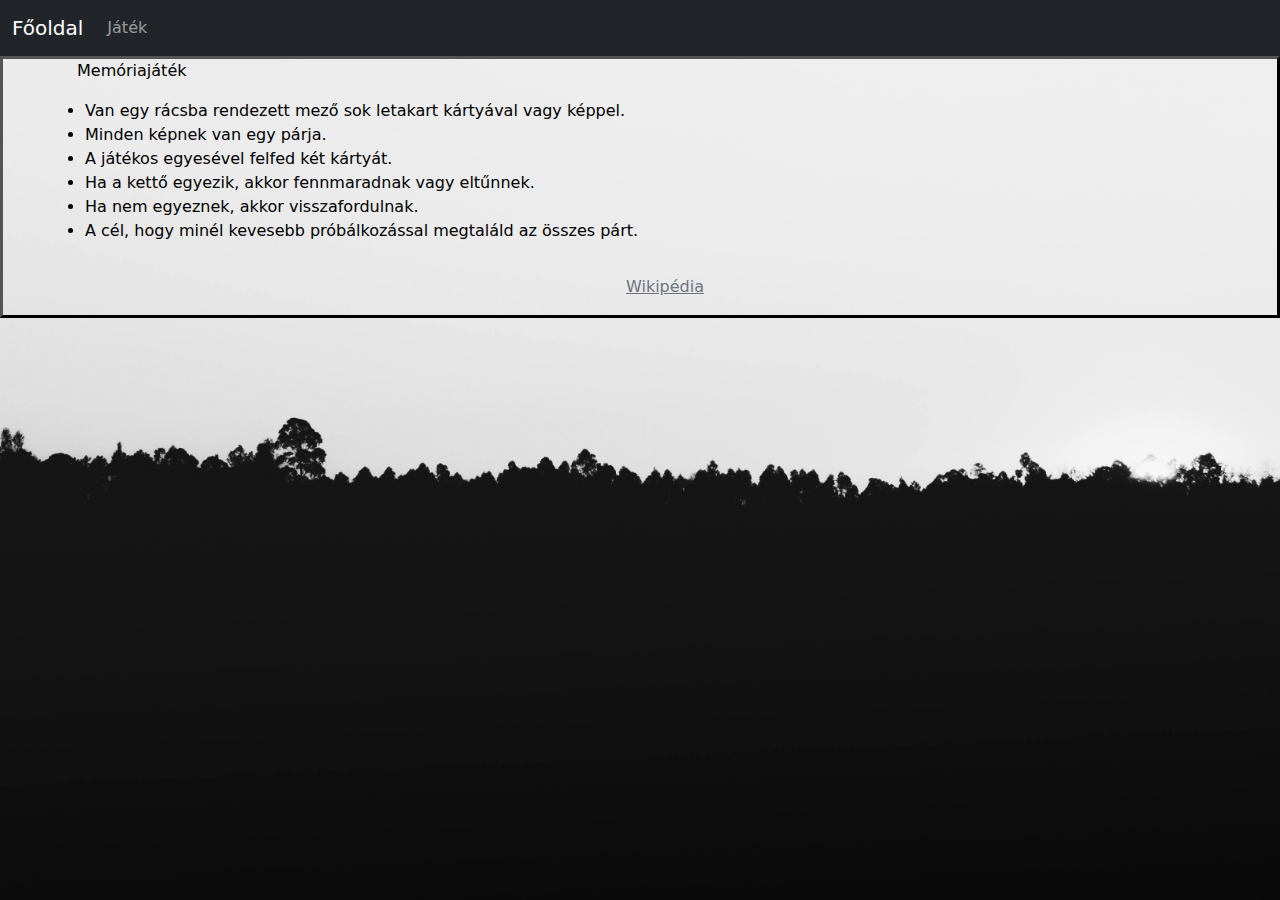
<file: index.html>
<!DOCTYPE html>
<html lang="en" data-bs-theme="dark">
<head>
    <meta charset="UTF-8">
    <meta name="viewport" content="width=device-width, initial-scale=1.0">
    <title>FőOldal</title>  
    <link rel="stylesheet" href="stilus.css">
    <!-- Latest compiled and minified CSS -->
<link href="https://cdn.jsdelivr.net/npm/bootstrap@5.3.3/dist/css/bootstrap.min.css" rel="stylesheet">

<!-- Latest compiled JavaScript -->
<script src="https://cdn.jsdelivr.net/npm/bootstrap@5.3.3/dist/js/bootstrap.bundle.min.js"></script>
</head>
<body class="aBody">


<div id="navbar"></div>

<div id="szoveg"></div>

</div>



    



    <script src="index.js"></script>
</body>
</html>
</file>
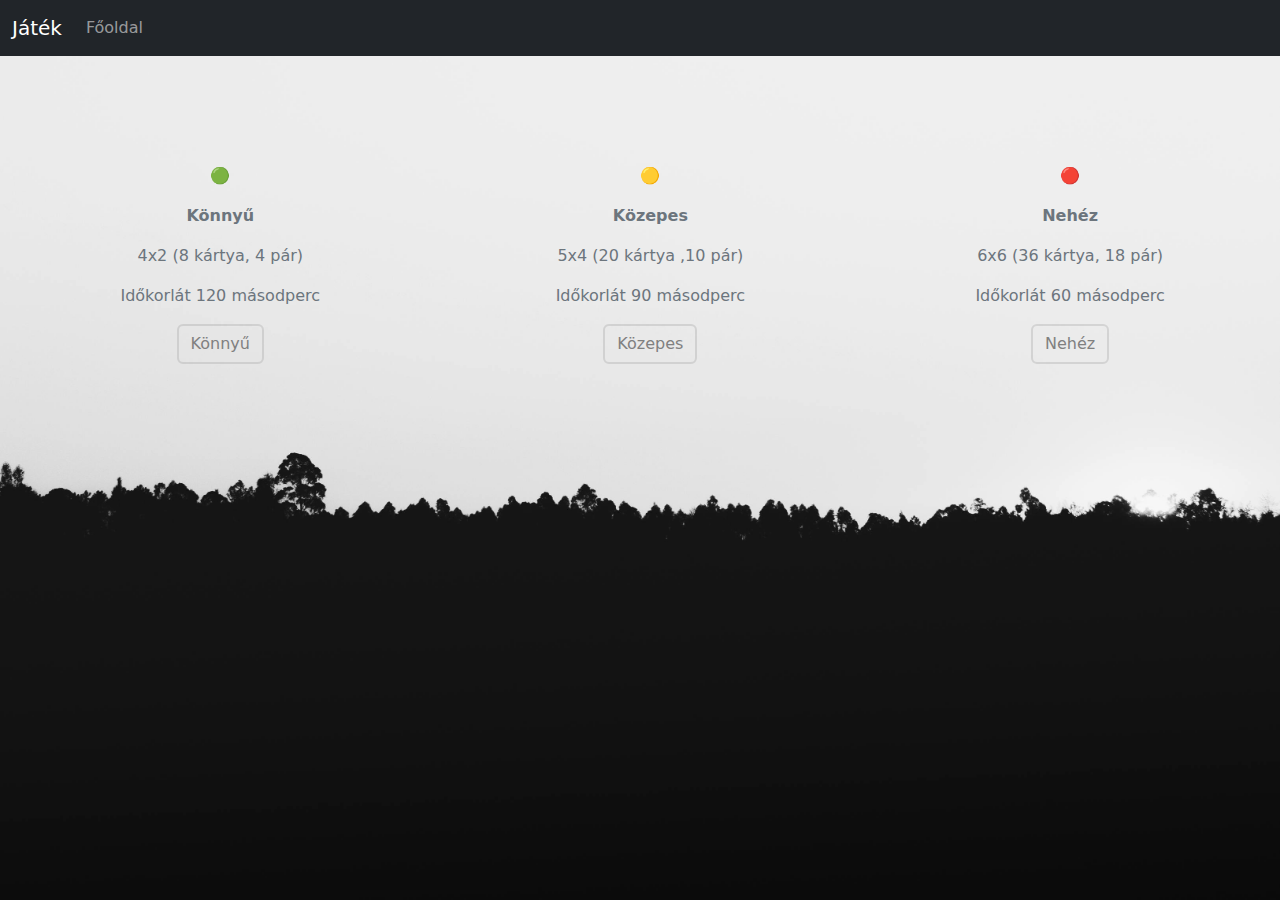
<file: Jatek.html>
<!DOCTYPE html>
<html lang="en" data-bs-theme="dark">
<head>
    <meta charset="UTF-8">
    <meta name="viewport" content="width=device-width, initial-scale=1.0">
    <title>Játék</title>
    <link rel="stylesheet" href="stiluss.css">
    <!-- Latest compiled and minified CSS -->
<link href="https://cdn.jsdelivr.net/npm/bootstrap@5.3.3/dist/css/bootstrap.min.css" rel="stylesheet">

<!-- Latest compiled JavaScript -->
<script src="https://cdn.jsdelivr.net/npm/bootstrap@5.3.3/dist/js/bootstrap.bundle.min.js"></script>
</head>
<body class="aBody">


<div id="navbar"></div>

<div id="jatekMagyarazat"></div>

<div id="jatekValasztas"></div>



    <script src="jatek.js"></script>
</body>
</html>
</file>
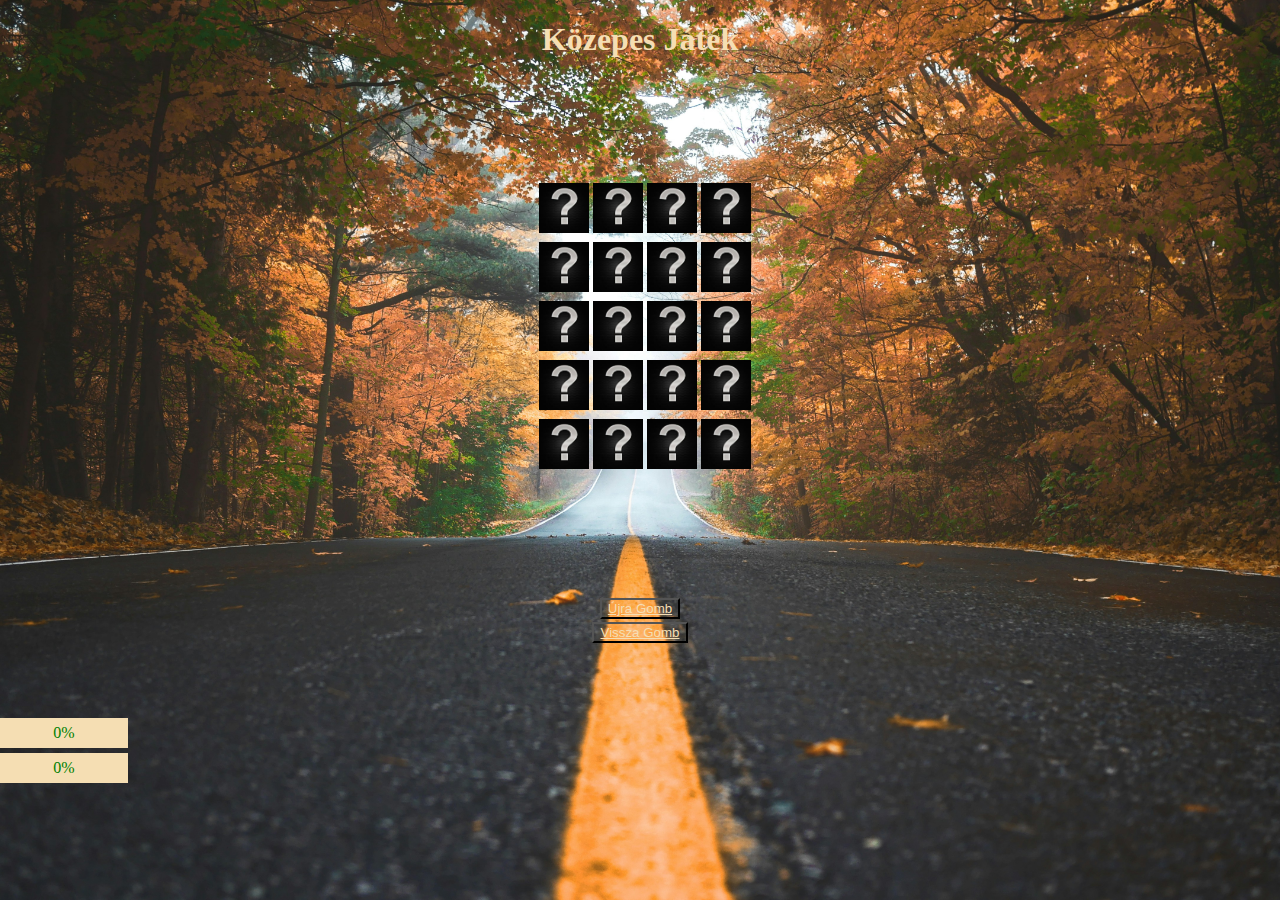
<file: kozepesJatek.html>
<!DOCTYPE html>
<html lang="en">
<head>
    <meta charset="UTF-8">
    <meta name="viewport" content="width=device-width, initial-scale=1.0">
    <title>Közepes Játék</title>
    <link rel="stylesheet" href="stilusKozepesJatek.css">
</head>
<body id="hattterKepHelye"
 style="background-size: cover;
        background-position: center;
        background-repeat: no-repeat;"
         background="">


<div id="szoveg"></div>
<div id="Jatek"></div>

<div id="ujraGomb"></div>
<div id="visszaGomb"></div>

<div id="progressBar"> <div id="myBar">0%</div> </div>
<div id="ido"><div id="myIdoBar">0%</div></div>


<!-- <div id="jatekEredmeny"><span></span></div> -->



    <script src="kozepesJatek.js"></script>
</body>
</html>
</file>
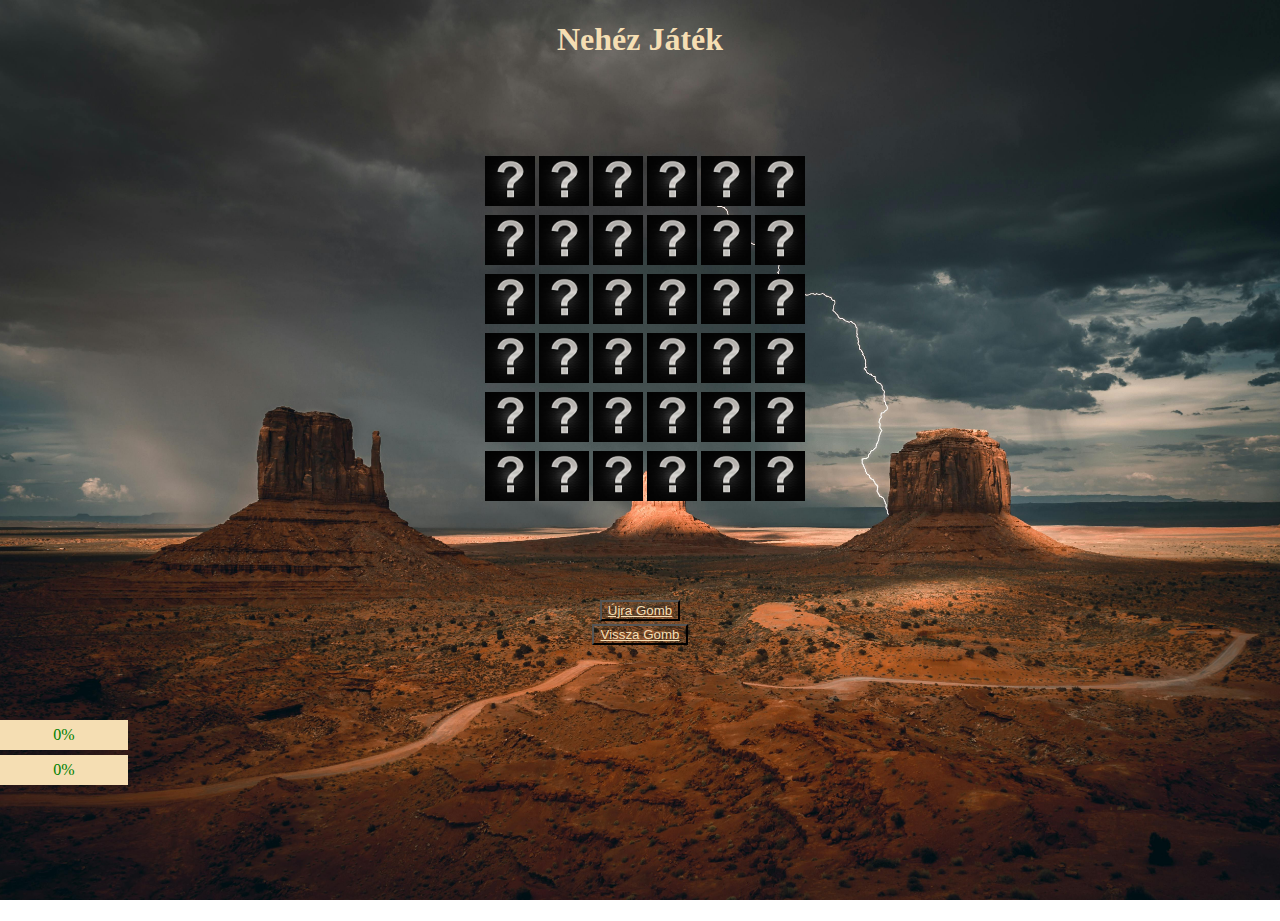
<file: nehezJatek.html>
<!DOCTYPE html>
<html lang="en">
<head>
    <meta charset="UTF-8">
    <meta name="viewport" content="width=device-width, initial-scale=1.0">
    <title>Nehéz Játék</title>
    <link rel="stylesheet" href="stilusNehezJatek.css">
</head>
<body id="hattterKepHelye"
 style="background-size: cover;
        background-position: center;
        background-repeat: no-repeat;"
         background="">


<div id="szoveg"></div>
<div id="Jatek"></div>

<div id="ujraGomb"></div>
<div id="visszaGomb"></div>

<div id="progressBar"> <div id="myBar">0%</div> </div>
<div id="ido"><div id="myIdoBar">0%</div></div>


<!-- <div id="jatekEredmeny"><span></span></div> -->



    <script src="nehezJatek.js"></script>
</body>
</html>
</file>
<file: stilus.css>
#szoveg{
    text-align: left;
    padding-left: 50px;
    box-shadow: 50px;
    border: outset  3px black;
    color: black;
}
.aBody{
    background-image: url(/kepek/WebsiteW03.jpg);
    background-size: cover;
    background-position: center;
     background-repeat: no-repeat;
}
</file>
<file: stiluss.css>
.aBody{
    background-image: url(/kepek/WebsiteW03.jpg);
    background-size: cover;
    background-position: center;
    background-repeat: no-repeat;
    background-clip: content-box;
}
#jatekValasztas{
    text-align: center;
    
}
.tableBe {
    margin:auto;
    padding-top: 100px;
    
}

/* #gombjaim{
    
    
} */
#konnyu{
    color: grey;
    border: double rgba(155, 155, 155, 0.303) 2px;
}
#kozepes{
    color: grey;
    border: double rgba(155, 155, 155, 0.303) 2px;
    
}
#nehez{
    color: grey;
    border: double rgba(155, 155, 155, 0.303) 2px;
}
</file>
<file: stilusKozepesJatek.css>
html, body {
    height: 100%;
    margin: 0;
    padding: 0;
}
body{
    overflow: hidden;
}
#Jatek{
    margin-top: 120px;
    margin-bottom: 125px;
    text-align: center;
}
#visszaGomb{
    text-align: center;
    margin-bottom: 75px;
}
#ujraGomb{
    text-align: center;
    margin-bottom: 3px;
}
#myBar {
    width: 10%;
    height: 30px;
    background-color: wheat;
    text-align: center; 
    line-height: 30px; 
    color: green;
}
#myIdoBar {
    width: 10%;
    height: 30px;
    background-color: wheat;
    text-align: center; 
    line-height: 30px; 
    color: green;
    margin-top: 5px;
}
#progressBar{
    text-align: center;
}
#ido{
    text-align: center;
}
#foCim{
    text-align: center;
    color: wheat;
}
</file>
<file: stilusNehezJatek.css>
html, body {
    height: 100%;
    margin: 0;
    padding: 0;
}
body{
    overflow: hidden;
}
#Jatek{
    margin-top: 93px;
    margin-bottom: 95px;
    text-align: center;
}
#visszaGomb{
    text-align: center;
    margin-bottom: 75px;
}
#ujraGomb{
    text-align: center;
    margin-bottom: 3px;
}
#myBar {
    width: 10%;
    height: 30px;
    background-color: wheat;
    text-align: center; 
    line-height: 30px; 
    color: green;
}
#myIdoBar {
    width: 10%;
    height: 30px;
    background-color: wheat;
    text-align: center; 
    line-height: 30px; 
    color: green;
    margin-top: 5px;
}
#progressBar{
    text-align: center;
}
#ido{
    text-align: center;
}
#foCim{
    text-align: center;
    color: wheat;
}
</file>
